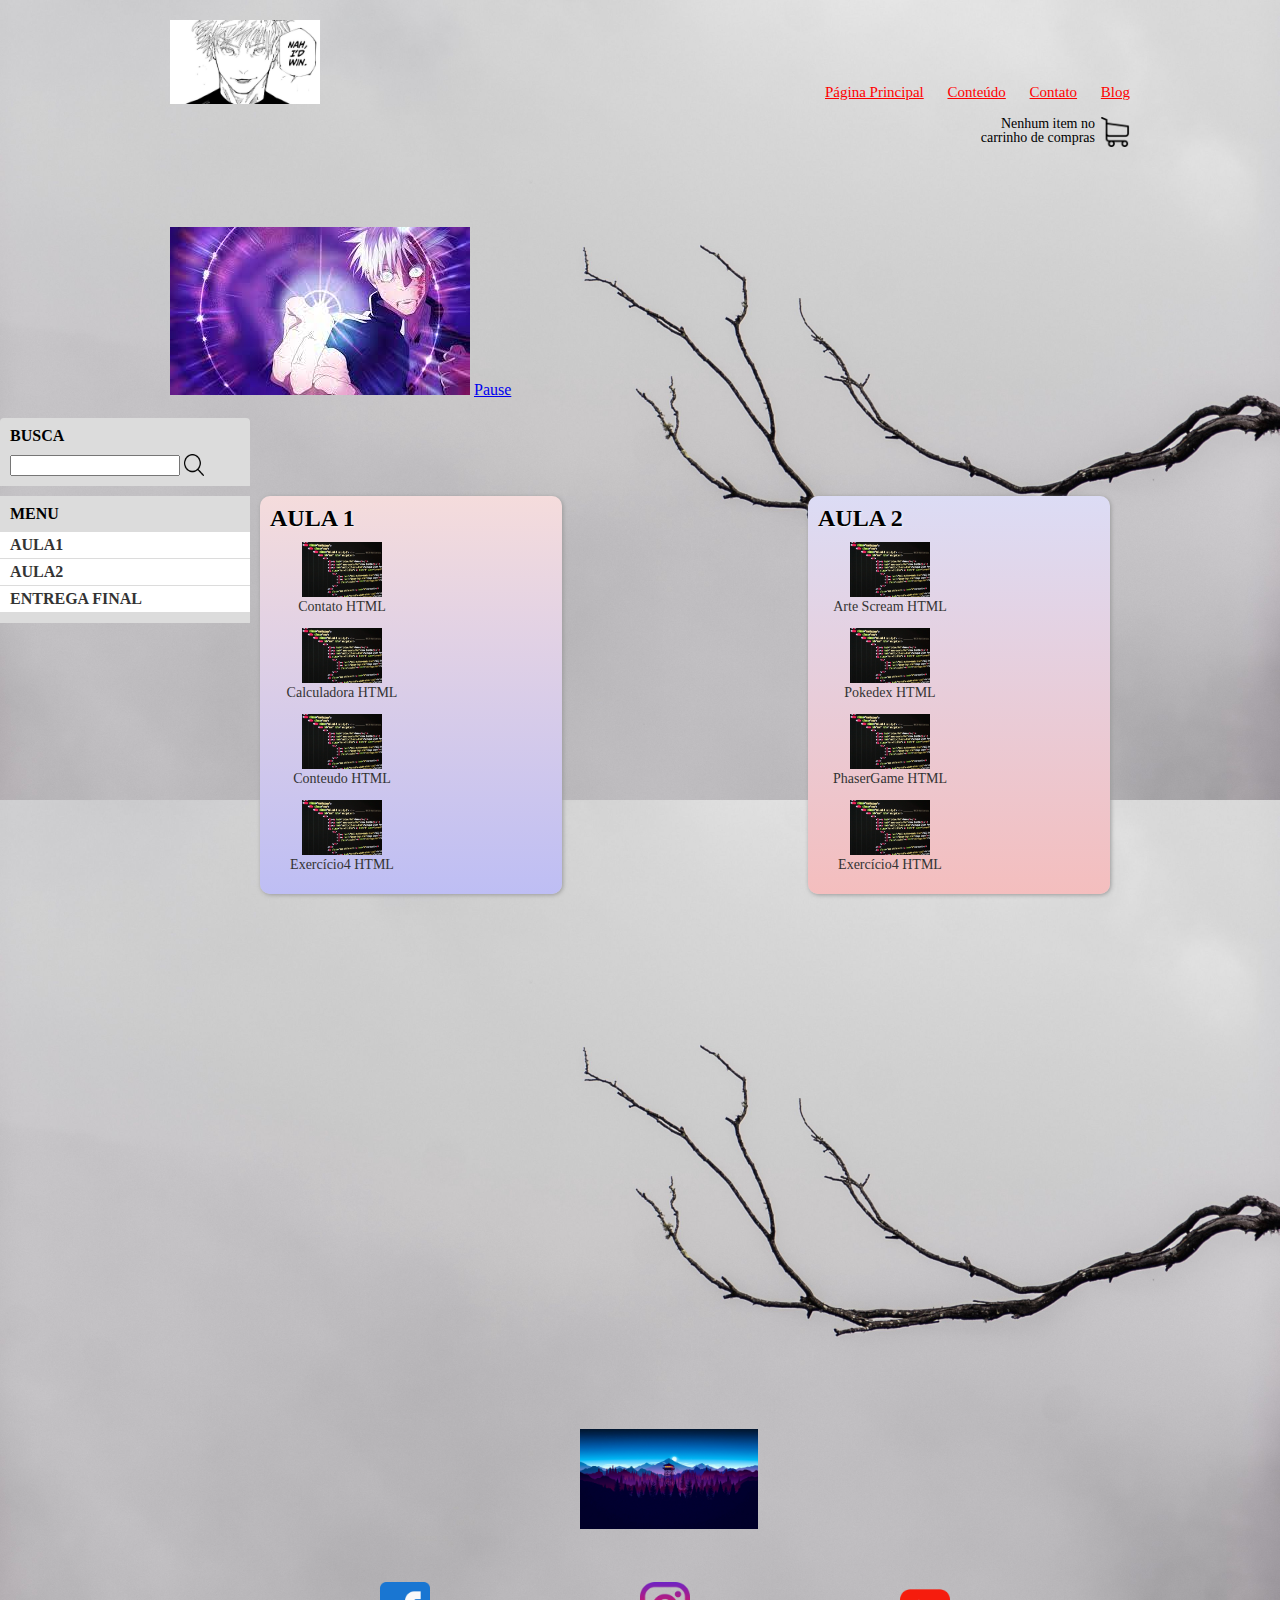
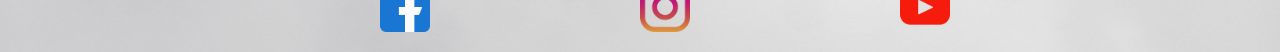
<file: index.html>
<!DOCTYPE HTML>
<html lang="pt-BR">

<head>
  <title>Página Principal</title>
  <meta charset="utf-8">
  <meta name="viewport" content="width=device-width, initial-scale=1.0, maximum-scale=1.0, user-scalable=no">

  <link rel="stylesheet" href="css/mobile.css" media="(max-width: 939px)">
  <link rel="stylesheet" href="./css/reset.css">
  <link rel="stylesheet" href="./css/index.css">
</head>

<body>
  <header class="container">
    <h1><img src="./img/nah_id_win.jpg" alt="Leonardo Lopes" height="16%" width="16%"></h1>
    <div class="info container">
      <p id="result"></p>
      <p class="carrinho">Nenhum item no carrinho de compras</p>
    </div>
    <nav class="menu-opcoes">
      <ul>
        <li><a href="index.html">Página Principal</a></li>
        <li><a href="conteudo.html">Conteúdo</a></li>
        <li><a href="contato.html">Contato</a></li>
        <li><a href="blog.html">Blog</a></li>
      </ul>
    </nav>
  </header>

  <section id="main">

  </section>

  <section id="destaques">
    <div class="container destaque">
      <img class="banner-img" src="./img/Roxo.jfif" alt="Imagem de destaque">
      <a href="#" class="pause">Pause</a>
    </div>

    <section class="busca">
      <h2>Busca</h2>
      <form action="http://www.google.com.br/search" id="form-busca">
        <input type="search" name="q" id="q">
        <input type="image" src="img/search-interface-symbol.png" height="22px" width="20px">
      </form>
    </section>

    <section class="menu-conteudo">
      <h2>Menu</h2>
      <nav>
        <ul>
          <li>
            <a href="#">Aula1</a>
            <ul>
              <li><a href="contato.html">Contato</a></li>
              <li><a href="Blog.html">Calculadora</a></li>
              <li><a href="conteudo.html">Conteudo</a></li>
            </ul>
          </li>
          <li>
            <a href="#">Aula2</a>
            <ul>
              <li><a href="NextClass-Art.html">Exercício 1</a></li>
              <li><a href="#">Exercício 2</a></li>
              <li><a href="#">Exercício 3</a></li>
            </ul>
          </li>
          <li>
            <a href="#">Entrega Final</a>
            <ul>
              <li><a href="Pokedex/index.html">Pokedex</a></li>
              <li><a href="PhaserDay/index.html">Phaser</a></li>
              <li><a href="https://1miami.github.io/SOSRS/">SOSRS</a></li>
            </ul>
          </li>
        </ul>
      </nav>
    </section>
  </section>

  <div class="container paineis">
    <section class="painel aula1">
      <h2>Aula 1</h2>
      <ol>
        <li>
          <a href="./contato.html">
            <figure>
              <img src="img/htt.webp" height="55px" width="80px">
              <figcaption>Contato HTML</figcaption>
            </figure>
          </a>
        </li>
        <li>
          <a href="./Blog.html">
            <figure>
              <img src="img/htt.webp" height="55px" width="80px">
              <figcaption>Calculadora HTML</figcaption>
            </figure>
          </a>
        </li>
        <li>
          <a href="./conteudo.html">
            <figure>
              <img src="img/htt.webp" height="55px" width="80px">
              <figcaption>Conteudo HTML</figcaption>
            </figure>
          </a>
        </li>
        <li>
          <a href="./contato.html">
            <figure>
              <img src="img/htt.webp" height="55px" width="80px">
              <figcaption>Exercício4 HTML</figcaption>
            </figure>
          </a>
        </li>
      </ol>
    </section>

    <section class="painel aula2">
      <h2>Aula 2</h2>
      <ol>
        <li>
          <a href="./NextClass-Art.html">
            <figure>
              <img src="img/htt.webp" height="55pxa" width="80px">
              <figcaption>Arte Scream HTML</figcaption>
            </figure>
          </a>
        </li>
        <li>
          <a href="./Pokedex/index.html">
            <figure>
              <img src="img/htt.webp" height="55px" width="80px">
              <figcaption>Pokedex HTML</figcaption>
            </figure>
          </a>
        </li>
        <li>
          <a href="./PhaserDay/index.html">
            <figure>
              <img src="img/htt.webp" height="55px" width="80px">
              <figcaption>PhaserGame HTML</figcaption>
            </figure>
          </a>
        </li>
        <li>
          <a href="./contato.html">
            <figure>
              <img src="img/htt.webp" height="55px" width="80px">
              <figcaption>Exercício4 HTML</figcaption>
            </figure>
          </a>
        </li>
      </ol>
    </section>
  </div>

  <footer>
    <div class="container">
      <img class="logoR" src="img/fire.jpg" alt="logoR">
      <ul class="social">
        <li><a href="https://facebook.com/">facebook</a> </li>
        <li><a href="https://instagram.com/">instagram</a> </li>
        <li><a href="https://youtube.com/">youtube</a> </li>
      </ul>
    </div>
  </footer>

  <script src="./js/search.js"></script>
</body>

</html>
</file>
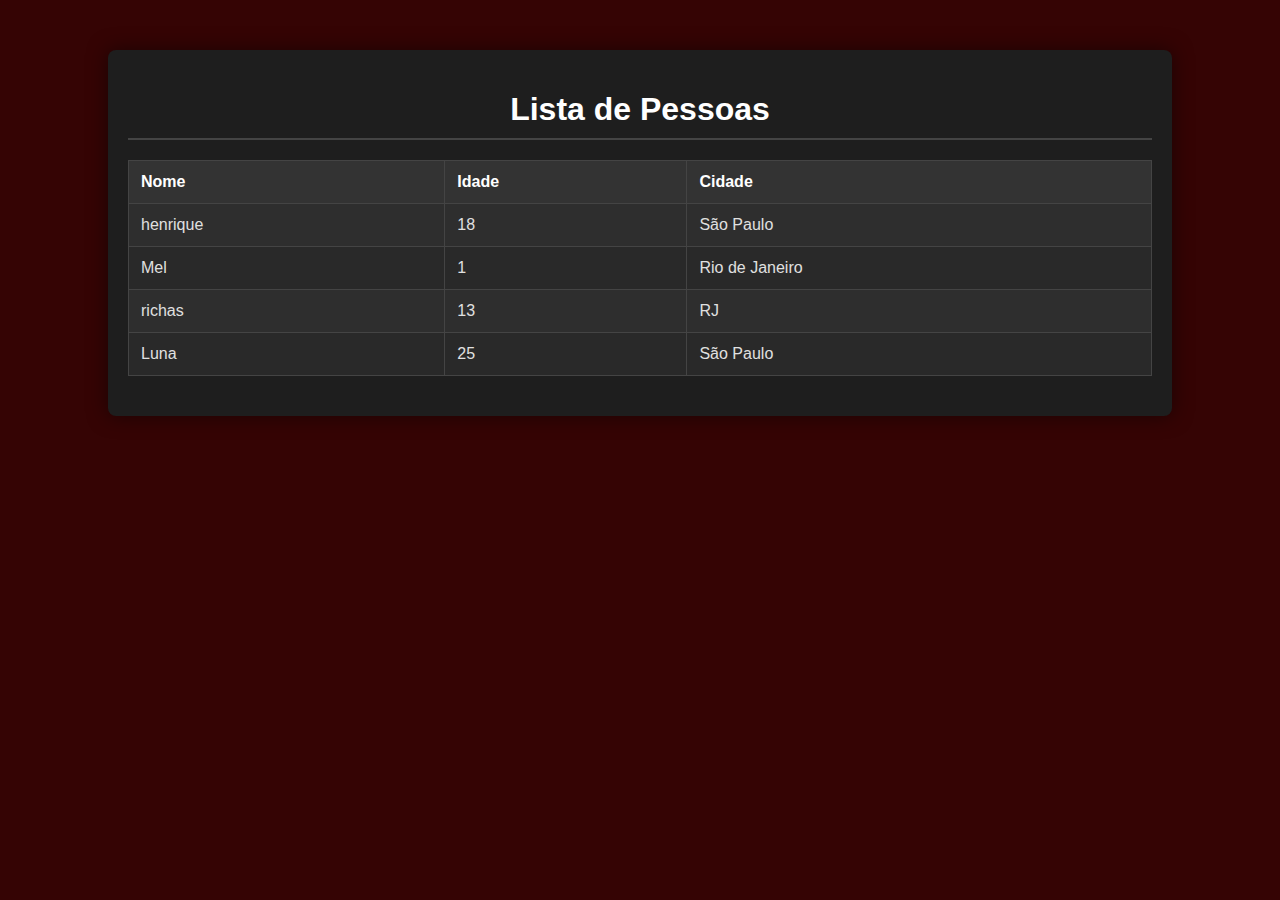
<file: JQueryy-Json/Ex1/index.html>
<!DOCTYPE html>
<html lang="pt-BR">
<head>
    <meta charset="UTF-8">
    <meta name="viewport" content="width=device-width, initial-scale=1.0">
    <title>Carregar JSON com jQuery</title>
    <link rel="stylesheet" href="styles.css">
</head>
<body>
    <!-- Corpo da página -->
    <div class="container">
        <!-- Título principal -->
        <h1>Lista de Pessoas</h1>
        <!-- Tabela para exibir os dados -->
        <table id="tabela-dados">
            <thead>
                <!-- Linhas de cabeçalho -->
                <tr>
                    <!-- Colunas de cabeçalho -->
                    <th>Nome</th>
                    <th>Idade</th>
                    <th>Cidade</th>
                </tr>
            </thead>
            <tbody>
                <!-- Corpo da tabela para os dados -->
            </tbody>
        </table>
    </div>

    <script src="https://code.jquery.com/jquery-3.6.0.min.js"></script>
    <script src="script.js"></script>
</body>
</html>
</file>
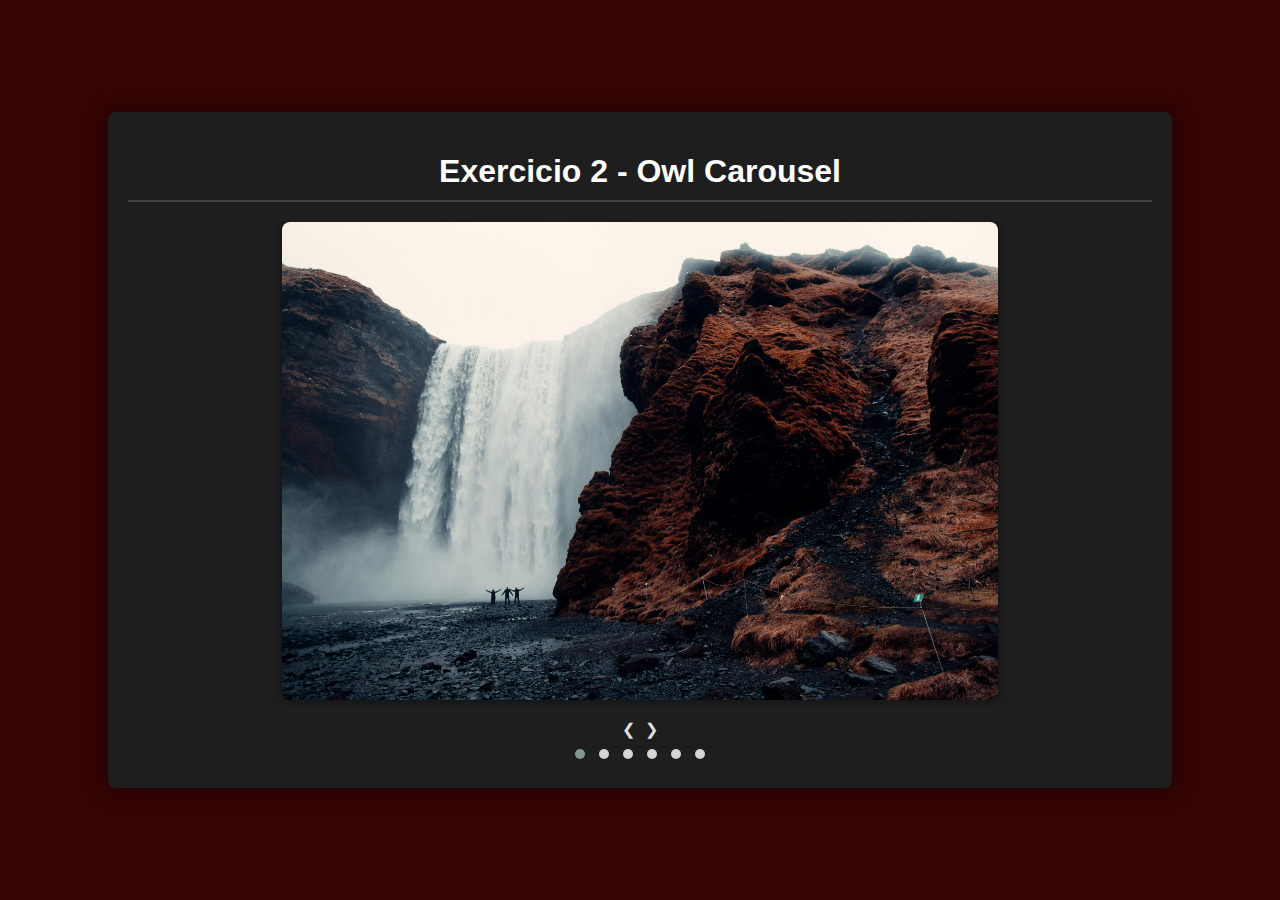
<file: JQueryy-Json/Ex2/index.html>
<!DOCTYPE html>
<html lang="pt-BR">
<head>
    <meta charset="UTF-8">
    <meta name="viewport" content="width=device-width, initial-scale=1.0">
    <title>Exercicio 2 - Owl Carousel</title>
    <link rel="stylesheet" href="https://cdnjs.cloudflare.com/ajax/libs/OwlCarousel2/2.3.4/assets/owl.carousel.min.css">
    <link rel="stylesheet" href="https://cdnjs.cloudflare.com/ajax/libs/OwlCarousel2/2.3.4/assets/owl.theme.default.min.css">
    <link rel="stylesheet" href="styles.css">
</head>
<body>
    <div class="container">
        <!-- Título principal da sessão -->
        <h1>Exercicio 2 - Owl Carousel</h1>

        <!-- Div que contém o carrossel Owl Carousel -->
        <!-- Cada div com a classe "item" contém uma imagem -->
        <div class="owl-carousel owl-theme">
            <div class="item"><img src="img/1.jpg" alt="Imagem 1"></div>
            <div class="item"><img src="img/2.jpg" alt="Imagem 2"></div>
            <div class="item"><img src="img/3.jpg" alt="Imagem 3"></div>
            <div class="item"><img src="img/4.jpg" alt="Imagem 4"></div>
            <div class="item"><img src="img/5.jpg" alt="Imagem 5"></div>
            <div class="item"><img src="img/6.jpg" alt="Imagem 6"></div>
        </div>
    </div>

    <!-- Inclusão das bibliotecas -->
    <script src="https://code.jquery.com/jquery-3.6.0.min.js"></script>
    <script src="https://cdnjs.cloudflare.com/ajax/libs/OwlCarousel2/2.3.4/owl.carousel.min.js"></script>
    <script src="script.js"></script>
</body>
</html>
</file>
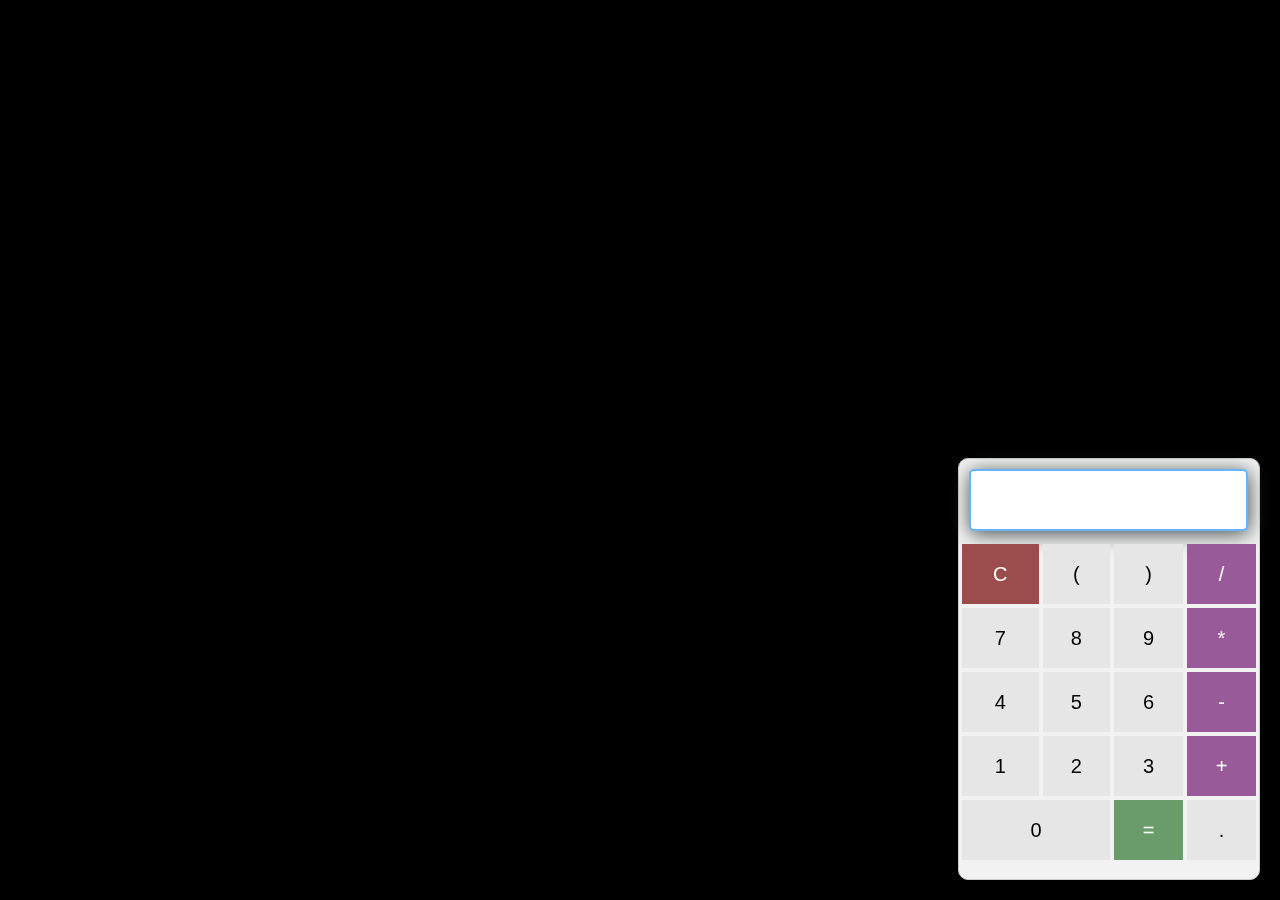
<file: Calculadora.html>
<!DOCTYPE html>
<html lang="PT-br">
<head>
    <meta charset="UTF-8">
    <meta name="viewport" content="width=device-width, initial-scale=1.0">
    <title>Calculadora do Blog</title>
    <style>
        /* Aqui eu so tentei deixar tudo bonito e no lugar que queria nao usei ou pesquisei nada do que nao sabia ou lembrava!   */
        .calculator {
            width: 300px;
            height: 410px;
            position: fixed;
            bottom: 20px;
            right: 20px;
            background-color: #f2f2f2;
            border: 1px solid #ccc;
            border-radius: 10px;
            box-shadow: 0 0 10px rgba(0, 0, 0, 0.1);
            padding-top: 10px;
        }

        .calculator input[type="text"] {
            
            width: 267px;
            height: 50px;
            padding: 4px;
            margin: 0 10px 10px;
            border: 2px solid #66b3ff;
            border-radius: 5px;
            background-color: #fff;
            font-size: 38px;
            box-shadow: 1px 3px 20px rgb(67, 77, 75);
        }

        .calculator table {
            width: 100%;
        }

        .calculator button {
            width: 100%;
            height: 60px;
            font-size: 20px;
            border: none;
            background-color: #e6e6e6;
            cursor: pointer;
            transition: background-color 0.3s;
        }

        .calculator button:hover {
            background-color: #d9d9d9;
        }

        .calculator .clear {
            background-color: #9b4c4c;
            color: #fff;
        }

        .calculator .clear:hover {
            background-color: #ff4d4d;
        }

        .calculator .operator {
            background-color: #995a99;
            color: #fff;
        }

        .calculator .operator:hover {
            background-color: #4d94ff;
        }

        .calculator .equal {
            background-color: #6a9c6a;
            color: #fff;
        }

        .calculator .equal:hover {
            background-color: #00cc00;
        }

        body{
            background-color: black;
        }
        h1{
            color: wheat;
            font-size: 30px;
            position: fixed;
            padding-top: 480px;
            padding-left: 1640px;
        }

    </style>
</head>
<body>

    <!--botei logo meu nome pra falar que é meu logico-->
    <h1>Made by Miami</h1>
    <!--Nome da classe calculator pai é dos ingles-->
    <div class="calculator">
        <!--Tirei a opção do usuario clicar e escrever no leitor-->
        <input type="text" id="display" disabled>

        <!--Usei table para separar bonito ai deixei 4 botoes nas linhas e na ultima 3 operações so-->
        <table>
        
            <tr>
                <td><button class="clear" onclick="clearDisplay()">C</button></td>
                <td><button onclick="appendValue('(')">(</button></td>
                <td><button onclick="appendValue(')')">)</button></td>
                <td><button class="operator" onclick="appendValue('/')">/</button></td>
            </tr>
            <tr>
                <td><button onclick="appendValue('7')">7</button></td>
                <td><button onclick="appendValue('8')">8</button></td>
                <td><button onclick="appendValue('9')">9</button></td>
                <td><button class="operator" onclick="appendValue('*')">*</button></td>
            </tr>
            <tr>
                <td><button onclick="appendValue('4')">4</button></td>
                <td><button onclick="appendValue('5')">5</button></td>
                <td><button onclick="appendValue('6')">6</button></td>
                <td><button class="operator" onclick="appendValue('-')">-</button></td>
            </tr>
            <tr>
                <td><button onclick="appendValue('1')">1</button></td>
                <td><button onclick="appendValue('2')">2</button></td>
                <td><button onclick="appendValue('3')">3</button></td>
                <td><button class="operator" onclick="appendValue('+')">+</button></td>
            </tr>
            <tr>
                <td colspan="2"><button onclick="appendValue('0')">0</button></td>
                <td><button class="equal" onclick="calculate()">=</button></td>
                <td><button onclick="appendValue('.')">.</button></td>
            </tr>
        </table>
    </div>

    <script>
        // aqui no javascript fiz um codigo facil com os comando que achei na net
        function appendValue(value) {
            document.getElementById('display').value += value;
        }

        function clearDisplay() {
            document.getElementById('display').value = '';
        }

        function calculate() {
            var expression = document.getElementById('display').value;
            try {
                var result = eval(expression);
                document.getElementById('display').value = result;
            } catch (error) {
                alert('Erro na expressão!');
            }
        }
    </script>
</body>
</html>
</file>
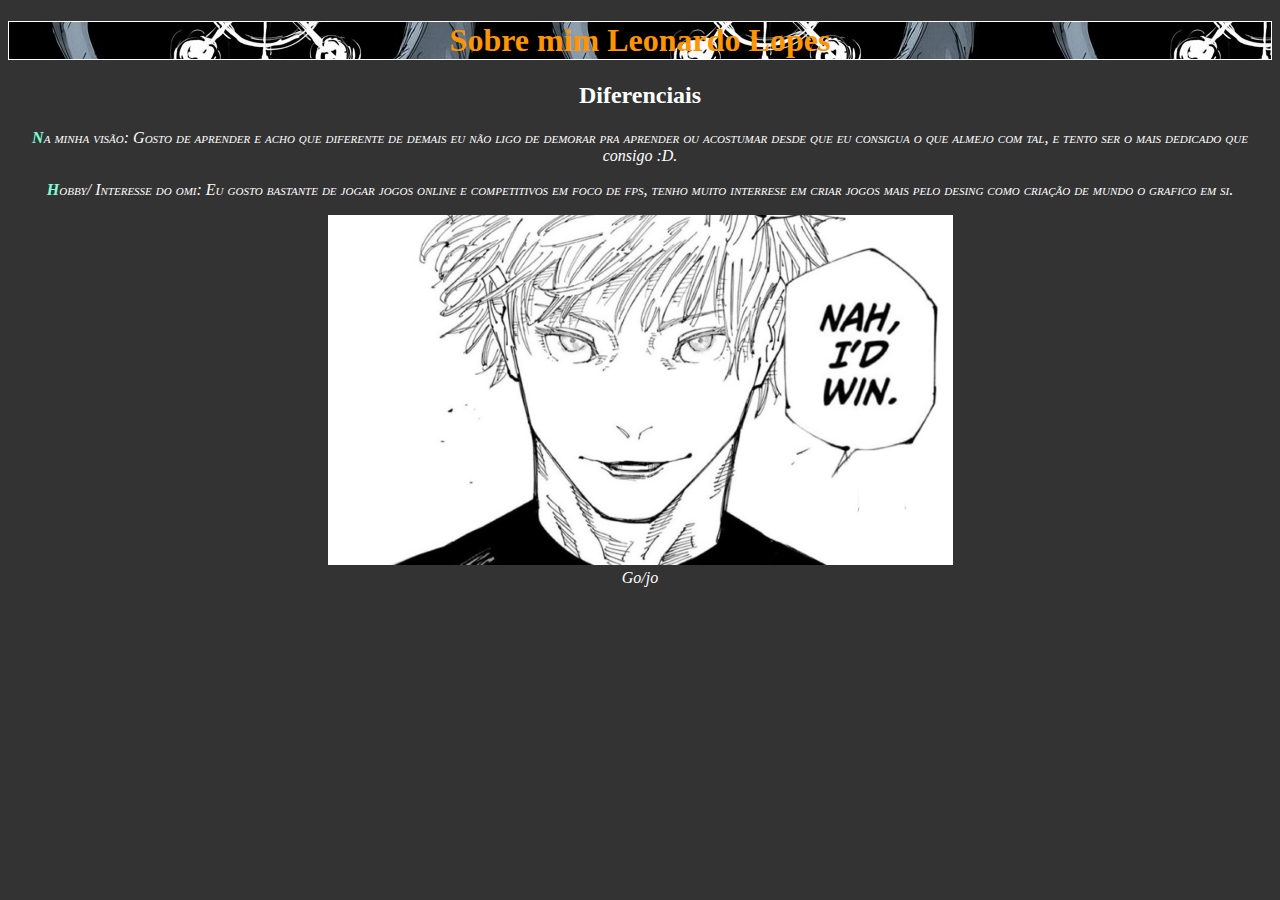
<file: contato.html>
<!DOCTYPE HTML>
<html>
<head>
    <title> Sobre Mim / Leonardo Lopes </title>
    <meta charset = utf-8>
    <link rel="stylesheet" href="./css/contato.css"
</head>

<body>
<h1>
Sobre mim Leonardo Lopes
</h1>
<h2>
Diferenciais   
</h2>
<p>
     Na minha visão: Gosto de aprender e acho que diferente de demais eu não ligo de demorar pra aprender ou acostumar
    desde que eu consigua o que almejo com tal, e tento ser o mais dedicado que consigo :D.
</p>
<p> 
    Hobby/ Interesse do omi: Eu gosto bastante de jogar jogos online e competitivos em foco de fps, tenho muito interrese em criar jogos mais pelo desing como criação de mundo o grafico em si.
</p>

<img src="img/nah_id_win.jpg" height="350" width= >
<figcaption> Go/jo </figcaption>

</body>
</html>
</file>
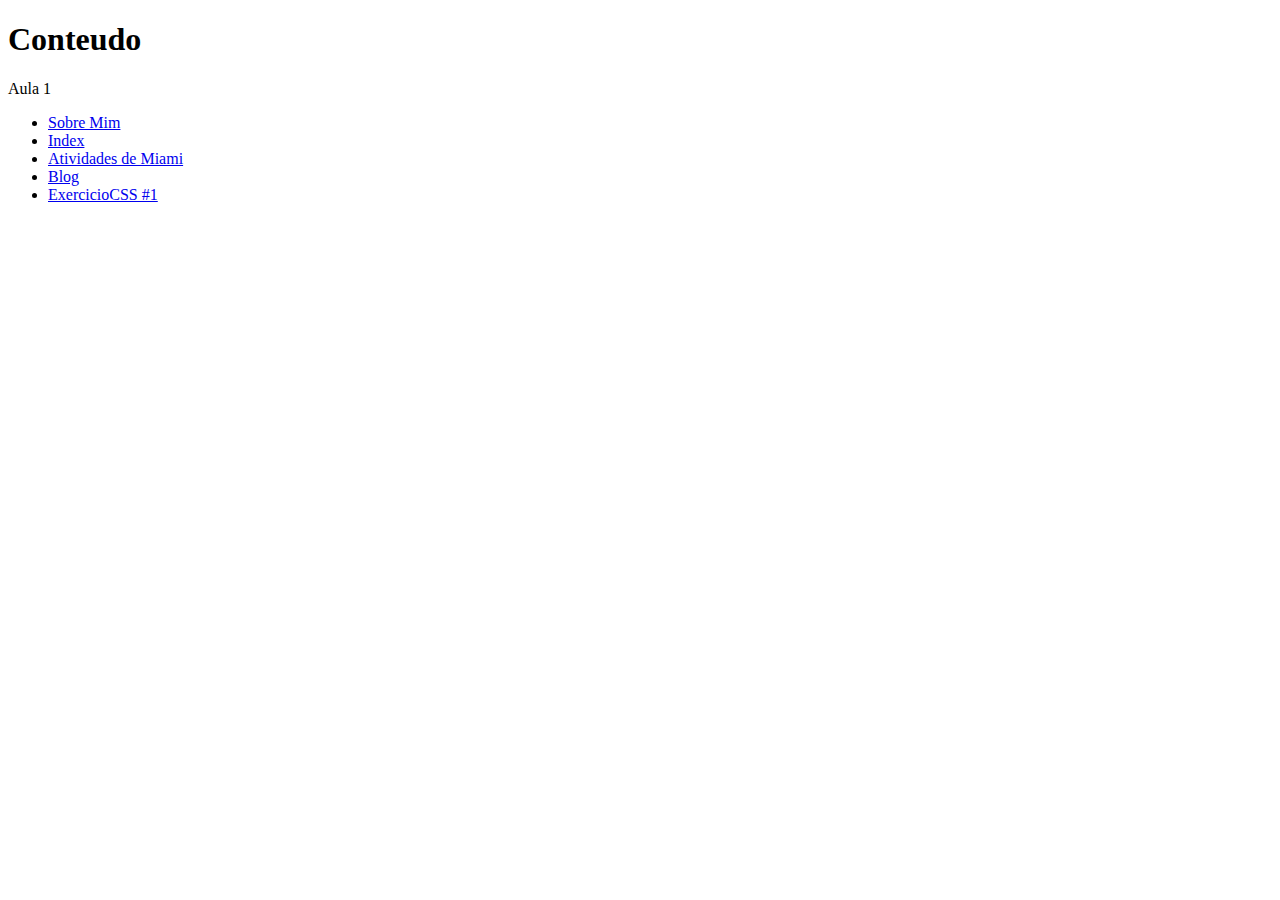
<file: conteudo.html>
<!DOCTYPE HTML>
<html>
<head>
    <title> Conteudo de Miami </title>
    <meta charset = utf-8>
</head>
<body>
    <h1> Conteudo </h1> 
    <p> Aula 1 </p>
    <ul> 

        <li><a href="contato.html">Sobre Mim</a>  </li>
        <li><a href="index.html">Index</a></li>
        <li><a href="Atividade.html">Atividades de Miami</a></li>
        <li><a href="Blog.html">Blog</a></li>
        <li><a href="NextClass-Art.html">ExercicioCSS #1</a></li>

    </ul>

</body>

    

</html>
</file>
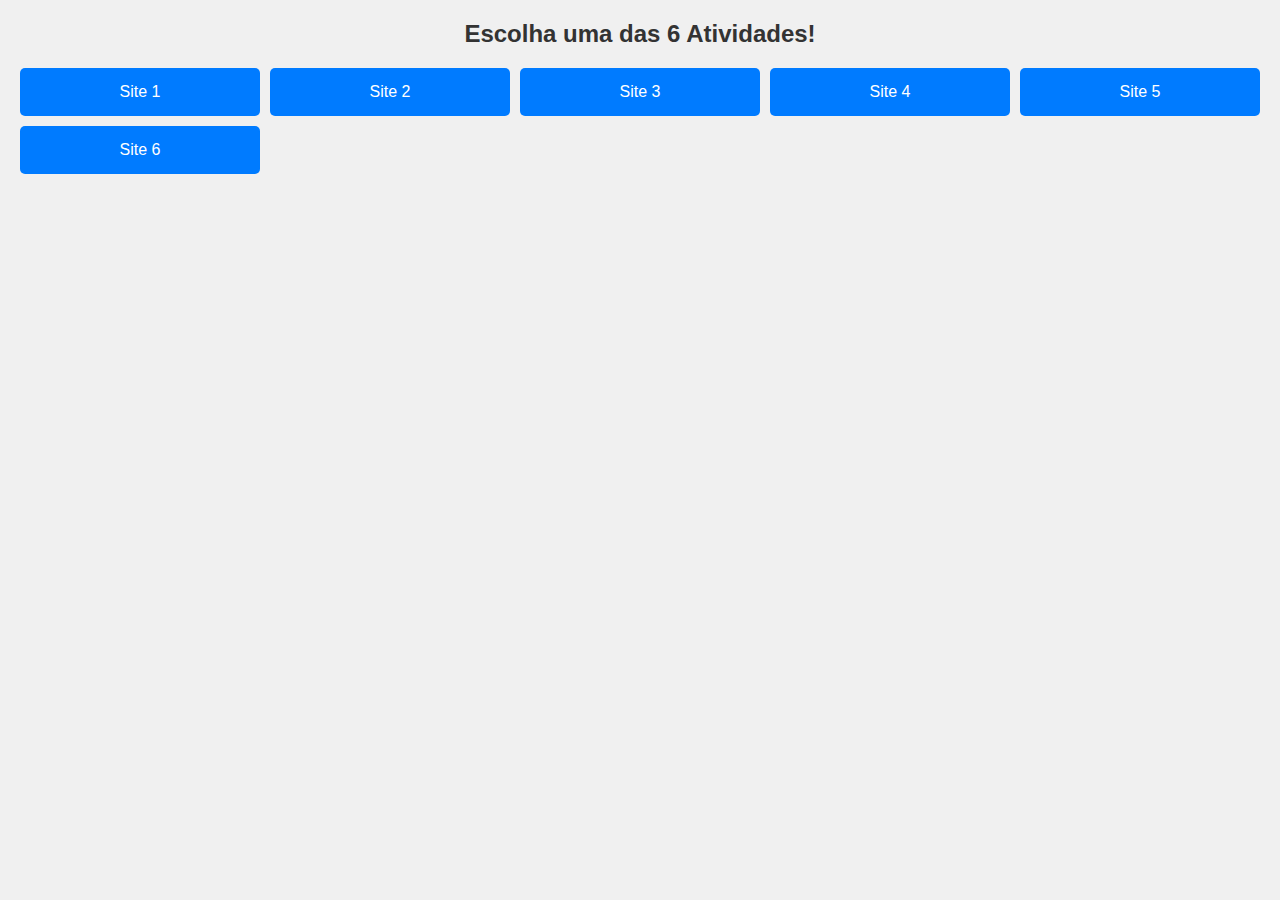
<file: Jquerry-Json.html>
<!DOCTYPE html>
<html lang="pt-br">

<head>
    <meta charset="UTF-8">
    <meta name="viewport" content="width=device-width, initial-scale=1.0">
    <title>Redirecionamento de Sites</title>
    <link rel="stylesheet" href="./jqjs.css">
</head>

<body>
    <header>
        <h1>Escolha uma das 6 Atividades!</h1>
    </header>
    <main>
        <div class="button-container">
            <a href="./JQueryy-Json/Ex1/index.html" class="button">Site 1</a>
            <a href="./JQueryy-Json/Ex2/index.html" class="button">Site 2</a>
            <a href="./JQueryy-Json/Ex3/index.html" class="button">Site 3</a>
            <a href="./JQueryy-Json/Ex4/index.html" class="button">Site 4</a>
            <a href="./JQueryy-Json/Ex5/index.html" class="button">Site 5</a>
            <a href="./JQueryy-Json/Desafio num 6/index.html" class="button">Site 6</a>
        </div>
    </main>
</body>

</html>
</file>
<file: css/mobile.css>
.container { width: 96%; }

header h1 img { max-width: 1000%; }
.carrinho { 
    left: 120px;
    top: 10%;
 }
</file>
<file: css/index.css>
/* Estilos para dispositivos móveis */
@media only screen and (max-width: 6px) {
    .push {
        height: 0;
        min-height: 100vh;
      }
      .footer-mobile:after {
        content: "";
        display: table;
        clear: both;
      }
      .footer-mobile {
        /* outras propriedades */
        margin-top: -50px; /* altura do footer */
      }
      
    /* Header */
    .header-mobile {
      padding: 10px;
      text-align: center;
    }
    
    /* Main */
    .main-mobile {
      padding: 20px;
    }
    
    /* Footer */
    .footer-mobile {
      padding: 10px;
      text-align: center;
    }
    
    /* Container */
    .container {
      width: 100%;
      padding: 10px;
    }
    
    /* Painel */
    .painel {
      width: 100%;
      margin: 10px 0;
      padding: 10px;
    }
    
    /* Busca */
    .busca {
      width: 100%;
      margin: 10px 0;
      padding: 10px;
    }
    
    /* Menu-opcoes */
    .menu-opcoes {
      position: relative;
      top: 0;
      right: 0;
    }
    
    /* Social */
    .social {
      position: relative;
      top: 0;
      right: 0;
    }
  }
  /* Estilos para dispositivos móveis em landscape */
@media only screen and (max-width: 1024px) and (orientation: landscape) {
    /* Container */
    .container {
      width: 80%;
      padding: 10px;
    }
    
    /* Painel */
    .painel {
      width: 80%;
      margin: 10px 0;
      padding: 10px;
    }
    
    /* Busca */
    .busca {
      width: 80%;
      margin: 10px 0;
      padding: 10px;
    }
  }
body { 
    background-image: url("../img/branch_minimalism_bw_125024_3840x2400.jpg");
    background-size: contain;
    font-family: "Lucida Sans Unicode", "Lucida Grande", "sans-serif";
}

h1 {
    
}

p{
    height: 30px;
}

header {
    position: relative;
}

.info.container {
    margin-right: auto;
    margin-left: auto;
}

/* Apenas aparecencia e imagem do carrinho */
.carrinho { 
    background: url(../img/carrinho.png) no-repeat top right;
    font-size: 14px;
    padding-right: 35px;
    text-align: right;
    width: 140px;
    background-size: contain;
    position: absolute;
    bottom: 50px;
    right: 0;
}
     
.menu-opcoes ul {
    font-size: 15px;
}

.menu-opcoes ul li {
    display: inline;
    margin-left: 20px;
}

.menu-opcoes ul li a {
    color: red;
}

.menu-opcoes {
    position: absolute;
    top: 85px;
    right: 0;
}

.container {
    max-width: 940px;
  margin: 0 auto;
  padding: 20px;
}

.busca, .menu-conteudo {
    background-color: #dcdcdc;
    font-weight: bold;
    text-transform: uppercase;
    margin-right: 10px;
    width: 250px;
    float: left;
}

.busca h2, .busca form, .menu-conteudo h2 {
    margin: 10px;
}

.menu-conteudo li {
    background-color: white; 
    margin-bottom: 1px;
    padding: 5px 10px;
}

.menu-conteudo a {
    color: #333333;
    text-decoration: none;
}

.menu-conteudo { 
    clear: left; 
}

.busca input {
    vertical-align: middle;
}

.busca input[type=search] {
    width: 170px;
}

.destaque { 
    margin-top: 10px; 
} 

.menu-conteudo {
    margin-top: 10px;
    padding-bottom: 10px; 
}

.painel { 
    margin: 10px 0; 
    padding: 10px; 
    width: 30%; }

.aula1 {
     float: left; 
     background-color: #f5dcdc; }

.aula2 { 
    float: right; 
    background-color: #dcdcf5;}

.painel li { 
    display: inline-block; 
    vertical-align: top; 
    width: 140px; 
    margin: 2px;
    padding-bottom: 10px; }

.painel h2 { 
    font-size: 24px;
    font-weight: bold; 
    text-transform: uppercase; 
    margin-bottom: 10px; }

.painel a { 
    color: #333; 
    font-size: 14px; 
    text-align: center; 
    text-decoration: none; } 


footer{
    clear: both;
    background-size: 50%;
    padding: 20px 0;
}

footer .container{
    margin-top: 485px;
    clear: both;
    padding-bottom: 100px;
}

.logoR{
    height: 100px;
    padding-left: 410px;
}

.social a{
    height: 32px;
    width: 32px;
    display: block;
    text-indent: -9999px;
    margin-top: 50px;
    height: 50px;
    width: 50px;
}

.social li {
    float:left;
    padding-left: 210px;
}

.social{
    position: absolute;
}

.social a[href*="https://facebook.com/"]{
    background-image: url(../img/facebook.png);
    background-size: contain;

}

.social a[href*="https://instagram.com/"]{
    background-image: url(../img/instagram.png);
    background-size: contain;
}

.social a[href*="https://youtube.com/"]{
    background-image: url(../img/youtube.png);
    background-size: contain;

}

.destaque img{
    width:auto;
    height:auto;
}



.menu-opcoes a:hover {
    color:#007dc6;
}

.menu-opcoes a:active {
    color:#867dc6;
}

.menu-conteudo li ul {
    display: none; /*por padrão escondida*/
   } 
   .menu-conteudo li:hover ul {
   display: block; /*no mouse aparece*/
   } 
   .menu-conteudo ul ul li {
    background-color: #dcdcdc;
    }

    .menu-conteudo li li a:before {content: '- ';}

    .painel { 
        box-shadow: inset 1px 1px 4px #999;
        border-radius: 10px; 
        box-shadow: 1px 1px 4px #999; 
    }

.painel h2 {
     text-shadow: 1px 3px 2px red; 
     
    }

    .busca { 
        border-top-left-radius: 4px; 
        border-top-right-radius: 4px; 
    }

    .painel h2 { 
        text-shadow: 1px 1px 2px rgba(255,255,255,0.8); 
    }

    .aula1{
        
        background: linear-gradient(#f5dcdc, #bebef4);
    }

    .aula2{
    background: linear-gradient(#dcdcf5, #f4bebe);
}

.painel li:hover { 
    box-shadow: 0 0 5px #4a4949; 
    transition: box-shadow 0.7s; 
}

.painel li:hover { 
    background: linear-gradient(#dcdcf5, #f4bebe);
     box-shadow: 0 0 5px #c2baba; transition: 0.7s; 
    }
    
    .painel li:hover { 
        transform: scale(1.1);
    }

    .painel li:hover { 
        transform: scale(1.2) rotate(-3deg); 
        }

    @media only screen and (max-width: 936px) {
    .container {
        width: 100%;
        padding: 10px;
    }

    .logo img {
        max-width: 100%;
        height: auto;
    }

    .info {
        float: none;
        text-align: center;
        margin-top: 10px;
    }

    .menu-opcoes {
        text-align: center;
    }

    .menu-opcoes ul {
        margin: 0;
    }

    .menu-opcoes ul li {
        display: block;
        margin: -10px 40px 30px 40px;
    }
}

@media only screen and (max-width: 124px) and (orientation: landscape) {
    .container {
        width: 60%; /* Reduz a largura do container principal para 60% */
    }
    
    .painel.aula2 {
        width: 100%; /* Ocupa toda a largura disponível do container */
        margin-bottom: 20px; /* Espaço abaixo do painel */
        margin-right: 10px; /* Espaço à direita do painel */
        padding-bottom: 20px; /* Adiciona um preenchimento inferior de 20px */
    }
    
    
    
    .painel.aula2 li {
        width: 100%; /* Faz com que os itens ocupem toda a largura disponível */
        padding: 10px 10px; /* Adiciona preenchimento superior e inferior de 10px */
        text-align: center; /* Centraliza o texto */
    }
    
    .painel.aula2 figure {
        margin: 0 auto; /* Centraliza a figura dentro do seu contêiner */
    }
    
    .destaque img {
        width: 100%; /* Ajusta a imagem de destaque para ocupar toda a largura disponível */
        height: auto; /* Mantém a proporção da altura */
    }
}
@media only screen and (max-width: 737px) {
    .carrinho { 
        left: 120px;
        top: 10%;
     }
    .painel {
        width: 25%; /* Largura dos painéis para ocupar quase metade da largura */
        margin-right: 5%; /* Espaço entre os painéis */        
        display: block; /* Mudança para layout de bloco */
    }

    .painel {
        width: 100%; /* Painéis ocupam toda a largura disponível */
        margin-bottom: 20px; /* Espaço abaixo de cada painel */
    }
    section.painel.aula2{
        width: 58%; /* Ocupa toda a largura disponível do container */
        margin-bottom: 0px; /* Espaço abaixo do painel */
        margin-right:290px; /* Espaço à direita do painel */
        padding-bottom: 20px; /* Adiciona um preenchimento inferior de 20px */
    }
    .painel {
        width: 58%;
        
        margin-right: 100px
    }

    .painel h2 {
        font-size: 1.5em;
    }

    .painel ol {
        padding: 60px;
    }

    .painel li {
        display: block;
        margin-bottom: -8px;
    }

    .painel figure {
        text-align: center;
    }

    .painel figcaption {
        margin-top: 5px;
        font-size: 12px;
    }
}
@media only screen and (max-width: 813px) {
    .carrinho { 
        left: 120px;
        top: 10%;
     }
    .painel {
        width: 25%; /* Largura dos painéis para ocupar quase metade da largura */
        margin-right: 5%; /* Espaço entre os painéis */        
        display: block; /* Mudança para layout de bloco */
    }

    .painel {
        width: 100%; /* Painéis ocupam toda a largura disponível */
        margin-bottom: 20px; /* Espaço abaixo de cada painel */
    }
    section.painel.aula2{
        width: 58%; /* Ocupa toda a largura disponível do container */
        margin-bottom: 0px; /* Espaço abaixo do painel */
        margin-right:290px; /* Espaço à direita do painel */
        padding-bottom: 20px; /* Adiciona um preenchimento inferior de 20px */
    }
    .painel {
        width: 58%;
        
        margin-right: 100px
    }

    .painel h2 {
        font-size: 1.5em;
    }

    .painel ol {
        padding: 60px;
    }

    .painel li {
        display: block;
        margin-bottom: -8px;
    }

    .painel figure {
        text-align: center;
    }

    .painel figcaption {
        margin-top: 5px;
        font-size: 12px;
    }
}

@media only screen and (max-width: 487px) {
    .painel {
        width: 25%; /* Largura dos painéis para ocupar quase metade da largura */
        margin-right: 5%; /* Espaço entre os painéis */        
        display: block; /* Mudança para layout de bloco */
    }

    .painel {
        width: 100%; /* Painéis ocupam toda a largura disponível */
        margin-bottom: 20px; /* Espaço abaixo de cada painel */
    }
    section.painel.aula2{
        width: 58%; /* Ocupa toda a largura disponível do container */
        margin-bottom: 0px; /* Espaço abaixo do painel */
        margin-right: 160px; /* Espaço à direita do painel */
        padding-bottom: 20px; /* Adiciona um preenchimento inferior de 20px */
    }
    .painel {
        width: 58%;
        
        margin-right: 100px
    }

    .painel h2 {
        font-size: 1.5em;
    }

    .painel ol {
        padding: 60px;
    }

    .painel li {
        display: block;
        margin-bottom: -8px;
    }

    .painel figure {
        text-align: center;
    }

    .painel figcaption {
        margin-top: 5px;
        font-size: 12px;
    }
}
/* Estilos para dispositivos de tela grande (computadores) */
@media only screen and (min-width: 1640px) {
    /* Posiciona a busca no topo esquerdo */
    .busca {
        position: absolute;
        top: 0;
        left: 0;
        background-color: #dcdcdc;
        padding: 10px;
        width: 250px;
    }

    /* Posiciona o menu de conteúdo ao lado da busca */
    .menu-conteudo {
        position: absolute;
        top: 80px; /* Espaço abaixo da busca */
        left: 0;
        background-color: #dcdcdc;
        padding: 10px;
        width: 250px;
    }
    
}
</file>
<file: JQueryy-Json/Ex1/styles.css>
body {
    font-family: 'Segoe UI', Tahoma, Geneva, Verdana, sans-serif;
    background-color: #350404;
    color: #e0e0e0;
    margin: 0;
    padding: 0;
}

.container {
    width: 80%;
    margin: 50px auto;
    background: #1e1e1e;
    padding: 20px;
    box-shadow: 0 0 20px rgba(0, 0, 0, 0.5);
    border-radius: 8px;
}

h1 {
    text-align: center;
    color: #ffffff;
    font-size: 2em;
    margin-bottom: 20px;
}

table {
    width: 100%;
    border-collapse: collapse;
    margin: 20px 0;
    font-size: 1em;
}

table, th, td {
    border: 1px solid #444;
}

th, td {
    padding: 12px;
    text-align: left;
}

th {
    background-color: #333;
    color: #fff;
}

td {
    background-color: #2e2e2e;
    color: #e0e0e0;
}

tr:nth-child(even) td {
    background-color: #292929;
}

tr:hover td {
    background-color: #444;
}

::-webkit-scrollbar {
    width: 10px;
}

::-webkit-scrollbar-track {
    background: #1e1e1e;
}

::-webkit-scrollbar-thumb {
    background: #444;
    border-radius: 10px;
}

::-webkit-scrollbar-thumb:hover {
    background: #555;
}

.container h1 {
    border-bottom: 2px solid #444;
    padding-bottom: 10px;
}

@media screen and (max-width: 768px) {
    .container {
        width: 95%;
    }

    table, th, td {
        font-size: 0.9em;
    }
}
</file>
<file: JQueryy-Json/Ex2/styles.css>
body {
    font-family: 'Segoe UI', Tahoma, Geneva, Verdana, sans-serif;
    background-color: #350404;
    color: #e0e0e0;
    margin: 0;
    padding: 0;
    display: flex;
    justify-content: center;
    align-items: center;
    height: 100vh;
}

.container {
    width: 80%;
    margin: 0 auto;
    background: #1e1e1e;
    padding: 20px;
    box-shadow: 0 0 20px rgba(0, 0, 0, 0.5);
    border-radius: 8px;
}

h1 {
    text-align: center;
    color: #ffffff;
    font-size: 2em;
    margin-bottom: 20px;
    border-bottom: 2px solid #444;
    padding-bottom: 10px;
}

.owl-carousel .item {
    text-align: center;
    position: relative;
    display: flex;
    justify-content: center;
    align-items: center;
}

.owl-carousel .item img {
    max-width: 70%;
    max-height: 70%;
    width: auto;
    height: auto;
    border-radius: 8px;
    box-shadow: 0 0 10px rgba(0, 0, 0, 0.5);
}

.owl-nav button {
    background-color: #444;
    color: #fff;
    border: none;
    padding: 10px;
    border-radius: 50%;
    margin: 5px;
    transition: background-color 0.3s;
}

.owl-nav button:hover {
    background-color: #555;
}

.owl-dots .owl-dot span {
    background: #444;
}

.owl-dots .owl-dot.active span {
    background: #fff;
}

@media screen and (max-width: 768px) {
    .container {
        width: 95%;
    }

    h1 {
        font-size: 1.5em;
    }
}
</file>
<file: css/contato.css>
body{
    color: white;
    background-color: #333;
    figure { background-color:black;border: 1px solid #ccc;}
    text-align:center;}
body


h1 {
    border-width: 0.5px;  
    border-style: solid; 
    border-color:  white; 
    color:rgb(255, 149, 0) ;
    background-image: url(../img/artworks-j6HVFrTzupWEmPlA-yPGA5Q-t500x500.jpg)
    
}

h2 {    
    color:white ;
}

p {
    font-style: italic;
    color:white ;
}

figcaption{
    font-style: italic;
}

p:first-letter {
    font-weight: bold;
    color:aquamarine ;
}

h1 + p {
    text-indent: 0;
}

p:first-line{
    font-variant: small-caps;

}

:not(p) + p:first-line { font-variant: small-caps; }
</file>
<file: jqjs.css>
/* Reset de estilos básicos */
* {
    margin: 0;
    padding: 0;
    box-sizing: border-box;
}

/* Estilos gerais */
body {
    font-family: Arial, sans-serif;
    background-color: #f0f0f0;
    padding: 20px;
}

header {
    text-align: center;
    margin-bottom: 20px;
}

h1 {
    font-size: 24px;
    color: #333;
}

.main {
    max-width: 960px;
    margin: 0 auto;
    padding: 20px;
}

.button-container {
    display: grid;
    grid-template-columns: repeat(auto-fit, minmax(200px, 1fr));
    gap: 10px;
}

.button {
    display: block;
    text-align: center;
    padding: 15px;
    background-color: #007bff;
    color: #fff;
    text-decoration: none;
    border-radius: 5px;
    transition: background-color 0.3s ease;
}

.button:hover {
    background-color: #0056b3;
}

@media only screen and (max-width: 768px) {
    .button-container {
        grid-template-columns: repeat(auto-fit, minmax(150px, 1fr));
    }

    .button {
        font-size: 14px;
        padding: 12px;
    }
}
</file>
